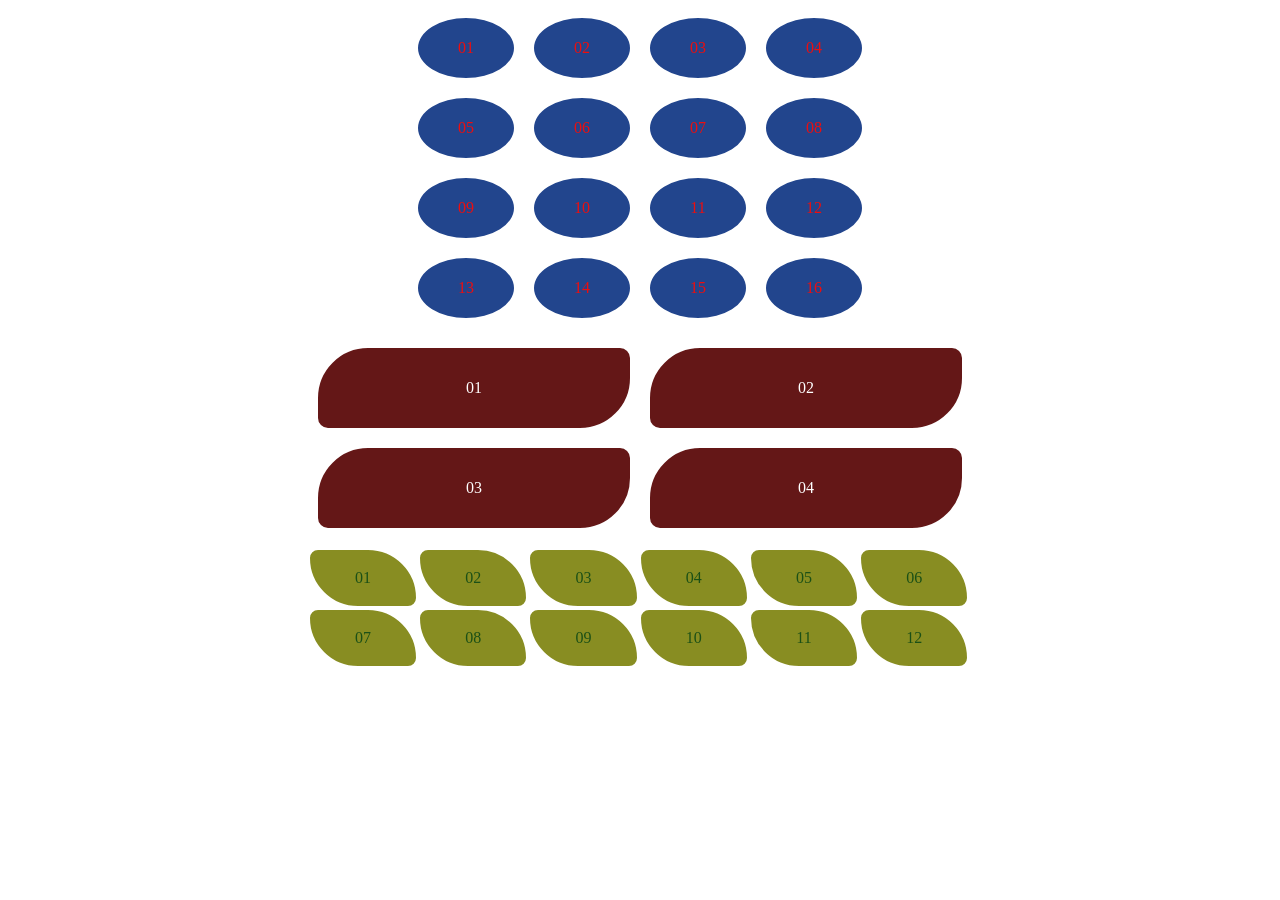
<file: html-css/index.html>
<!DOCTYPE html>
<html lang="en">
<head>
    <meta charset="UTF-8">
    <meta name="viewport" content="width=device-width, initial-scale=1.0">
    <title>Document</title>

    <link rel="stylesheet" href="./style.css">
</head>
<body>
    <section class="four-times-four">
        <div class="grid grid-col-4">
            <div class="grid-item">01</div>
            <div class="grid-item">02</div>
            <div class="grid-item">03</div>
            <div class="grid-item">04</div>
            <div class="grid-item">05</div>
            <div class="grid-item">06</div>
            <div class="grid-item">07</div>
            <div class="grid-item">08</div>
            <div class="grid-item">09</div>
            <div class="grid-item">10</div>
            <div class="grid-item">11</div>
            <div class="grid-item">12</div>
            <div class="grid-item">13</div>
            <div class="grid-item">14</div>
            <div class="grid-item">15</div>
            <div class="grid-item">16</div>
        </div>
    </section>
    <section class="two-times-two">
        <div class="grid grid-col-2">
            <div class="grid-item">01</div>
            <div class="grid-item">02</div>
            <div class="grid-item">03</div>
            <div class="grid-item">04</div>
        </div>
    </section>
    <section class="six-times-two">
        <div class="grid grid-col-6">
            <div class="grid-item">01</div>
            <div class="grid-item">02</div>
            <div class="grid-item">03</div>
            <div class="grid-item">04</div>
            <div class="grid-item">05</div>
            <div class="grid-item">06</div>
            <div class="grid-item">07</div>
            <div class="grid-item">08</div>
            <div class="grid-item">09</div>
            <div class="grid-item">10</div>
            <div class="grid-item">11</div>
            <div class="grid-item">12</div>
        </div>
    </section>
</body>
</html>
</file>
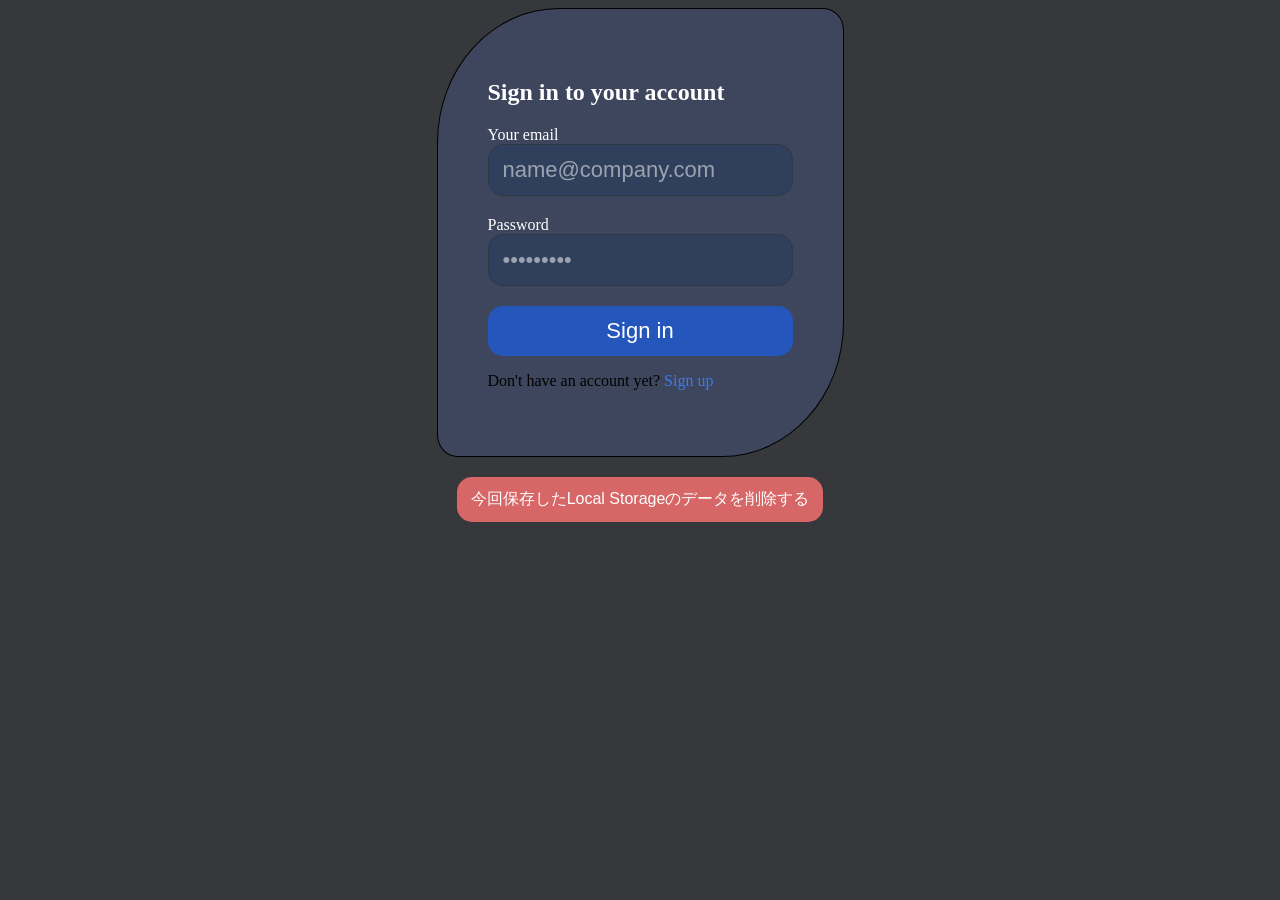
<file: html-css/login.html>
<!DOCTYPE html>
<html lang="en">
<head>
    <meta charset="UTF-8">
    <meta name="viewport" content="width=device-width, initial-scale=1.0">
    <title>Document</title>

    <link rel="stylesheet" href="./style.css">
</head>
<body class="sign-in-page">
    <section class="sign-in-section">
        <div class="sign-in">
            <h1>Sign in to your account</h1>
            <form class="form" action="" id="form-login">
                <div class="email-box">
                    <label for="email">Your email</label>
                    <input class="input" type="email" name="email" id="email" placeholder="name@company.com">
                </div>
                <div class="password-box">
                    <label for="password">Password</label>
                    <input type="password" name="password" class="password input" id="password" placeholder="•••••••••">
                </div>
                <div class="form-button">
                    <button class="button submit" type="submit">Sign in</button>
                </div>
            </form>
            <p>Don't have an account yet? <a href="#">Sign up</a></p>
        </div>
    </section>
    <div class="local-storage">
        <button class="delete-localstorage" id="delete-localstorage">今回保存したLocal Storageのデータを削除する</button>
    </div>
    

    <script src="../database/localstorage.js"></script>
</body>
</html>
</file>
<file: html-css/style.css>
* {
  box-sizing: border-box;
}

h1 {
  color: #fff;
}

.sign-in-page {
  background-color: #37383b;
}

.grid {
  display: flex;
  flex-wrap: wrap;
}

.grid-item {
  display: flex;
  justify-content: center;
  align-items: center;
}

.grid-col-4 > .grid-item {
  width: 25%;
  height: 80px;
  background-color: #22458d;
  border: 10px solid #fff;
  border-radius: 50%;
  color: rgb(237, 14, 14);
}

.grid-col-2 > .grid-item {
  width: 50%;
  height: 100px;
  background-color: #641717;
  border: 10px solid #fff;
  border-radius: 60px 20px;
  color: #fff;
}

.grid-col-6 > .grid-item {
  width: 16.6%;
  height: 60px;
  background-color: #888d22;
  border: 2px solid #fff;
  color: #1b5016;
  border-radius: 10px 50px;
}

.four-times-four {
  justify-content: center;
  margin: 0 400px;
}

.two-times-two {
  margin: 10px 300px;
}

.six-times-two {
  margin: 10px 300px;
}

/* sign-in */
.sign-in-section {
  justify-content: center;
  display: flex;
}

.sign-in {
  padding: 50px;
  border: 1px solid #000;
  border-radius: 30% 5%;
  background-color: #3d465c;
}

.form {
  color: #fff;
}

.form label {
  display: block;
}

.button:hover {
  cursor: pointer;
}

a {
  text-decoration: none;
}

a:link,
a:visited {
  color: rgb(64, 121, 236);
}

a:hover {
  text-decoration: underline;
}

a:active {
  color: rgb(12, 84, 226);
}

.input {
  width: 100%;
  background: #303f5b;
  color: #fff;
  font-size: 22px;
  padding: 12px 14px;
  border: 1px solid #2f3844;
  border-radius: 15px;
  outline: none;
  transition: border-color .15s, box-shadow .15s;
}

.input::placeholder {
  color: #9ca3af;
}

.input:focus {
  border-color: #2563eb;
  box-shadow: 0 0 0 3px rgba(37,99,235,.25);
}

.email-box,
.password-box,
.form-button {
  margin-top: 20px;
}

.submit {
  width: 100%;
  color: #fff;
  background-color: #2456bb;
  font-size: 22px;
  border-radius: 15px;
  padding: 12px 14px;
  border: none;
}

.submit:active {
  background-color: #0a44b8;
}

/* localstorage */
.local-storage {
  display: flex;
  justify-content: center;
  margin: 20px;
}

.delete-localstorage {
  background-color: rgb(215, 103, 103);
  font-size: 16px;
  padding: 12px 14px;
  border-radius:  15px;
  color: #fff;
  border: none;
}

.delete-localstorage:hover {
  cursor: pointer;
}

.delete-localstorage:active {
  background-color: rgb(213, 74, 74);
}
</file>
